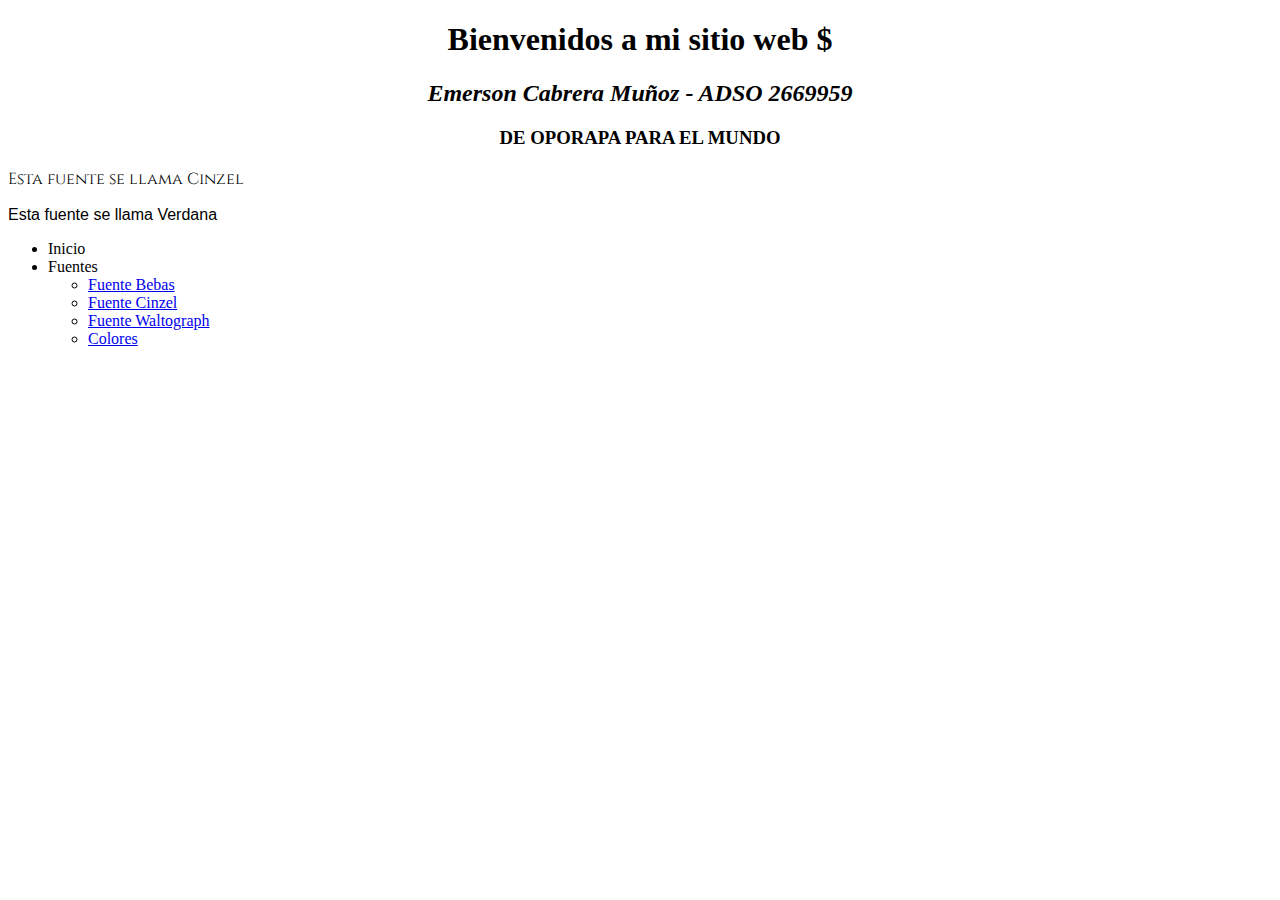
<file: index.html>
<!DOCTYPE html>
<html lang="en">
<head>
    <meta charset="UTF-8">
    <meta http-equiv="X-UA-Compatible" content="IE=edge">
    <meta name="viewport" content="width=device-width, initial-scale=1.0">
    <title>Mi sitio web </title>
    <link rel="stylesheet" href="styles.css">
    <link rel="preconnect" href="https://fonts.googleapis.com">

    <link rel="preconnect" href="https://fonts.gstatic.com" crossorigin>
    <link href="https://fonts.googleapis.com/css2?family=Cinzel&family=Shantell+Sans&display=swap" rel="stylesheet">

</head>
<body>
    <h1>Bienvenidos a mi sitio web $</h1>
    <h2>Emerson Cabrera Muñoz - ADSO 2669959</h2>
    <h3>DE OPORAPA PARA EL MUNDO</h3>
    <p class="font-cinzel">Esta fuente se llama Cinzel</p>
    <p class="font-verdana">Esta fuente se llama Verdana</p>

    <ul>
        <li>Inicio</li>
        <li>Fuentes<a>
            <ul>
     
               <li><a href="fuente-bebas.html">Fuente Bebas</a></li>
               <li><a href="fuente-cinzel.html">Fuente Cinzel</a></li>
               <li><a href="fuente-waltograph.html">Fuente Waltograph</a></li>
               <li><a href="colores.html">Colores</a></li>
           
            </ul>
        </li>
        
    </ul>
</body>
</html>
</file>
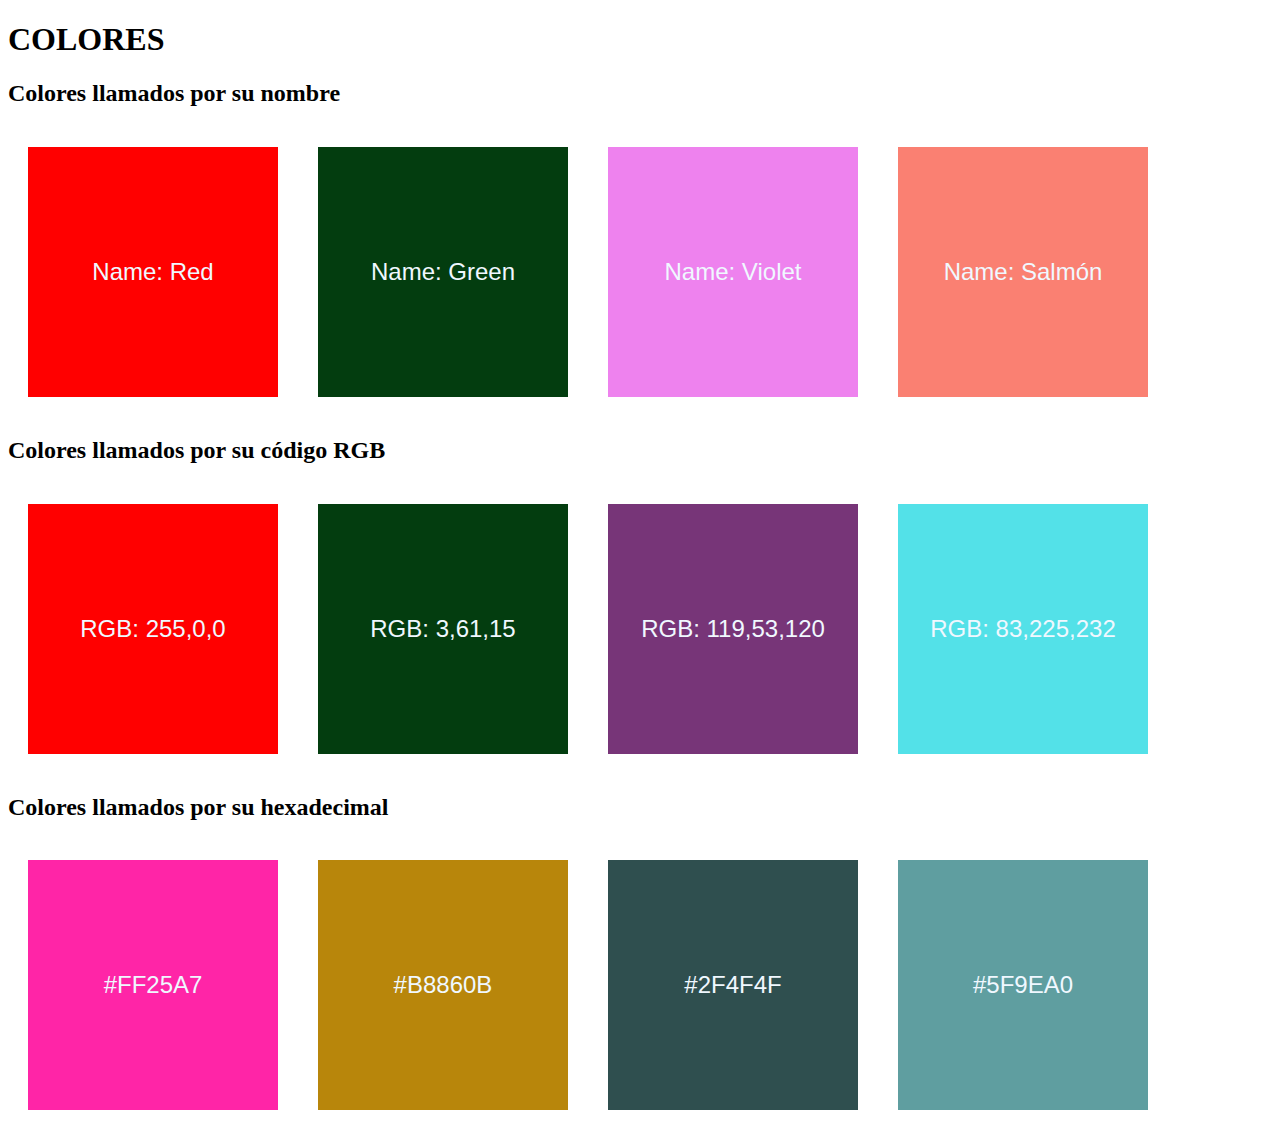
<file: colores.html>
<!DOCTYPE html>
<html lang="en">
<head>
    <meta charset="UTF-8">
    <meta http-equiv="X-UA-Compatible" content="IE=edge">
    <meta name="viewport" content="width=device-width, initial-scale=1.0">
    <title>Colores</title>
    <link rel="stylesheet" href="css/colores.css">
</head>
<body>
    <h1>COLORES</h1>
    <h2>Colores llamados por su nombre</h2>
    <div class="box-colores">

       <div class="box-color color-rojo"><span>Name: Red</span></div>
    
       <div class="box-color color-verde"><span>Name: Green</span></div>

       <div class="box-color color-violeta"><span>Name: Violet</span></div>

       <div class="box-color color-salmon"><span>Name: Salmón</span></div>
    </div>

    <h2>Colores llamados por su código RGB</h2>
    <div class="box-colores">
       <div class="box-color color-255-0-0"><span>RGB: 255,0,0</span></div>
       <div class="box-color color-3-61-15"><span>RGB: 3,61,15</span></div>
       <div class="box-color color-119-53-120"><span>RGB: 119,53,120</span></div>
       <div class="box-color color-83-225-232"><span>RGB: 83,225,232</span></div>
    </div>

    <h2>Colores llamados por su hexadecimal</h2>
    <div class="box-colores">
        <div class="box-color colorff25a7"><span>#FF25A7</span><div id="ff25a7"></div></div>
        <div class="box-color colorb8860b"><span>#B8860B</span><div id="b8860b"></div></div>
        <div class="box-color color2f4f4f"><span>#2F4F4F</span><div id="2f4f4f"></div></div> 
        <div class="box-color color5f9ea0"><span>#5F9EA0</span><div id="5f9ea0"></div></div>
        

    </div>
</body>
</html>
</file>
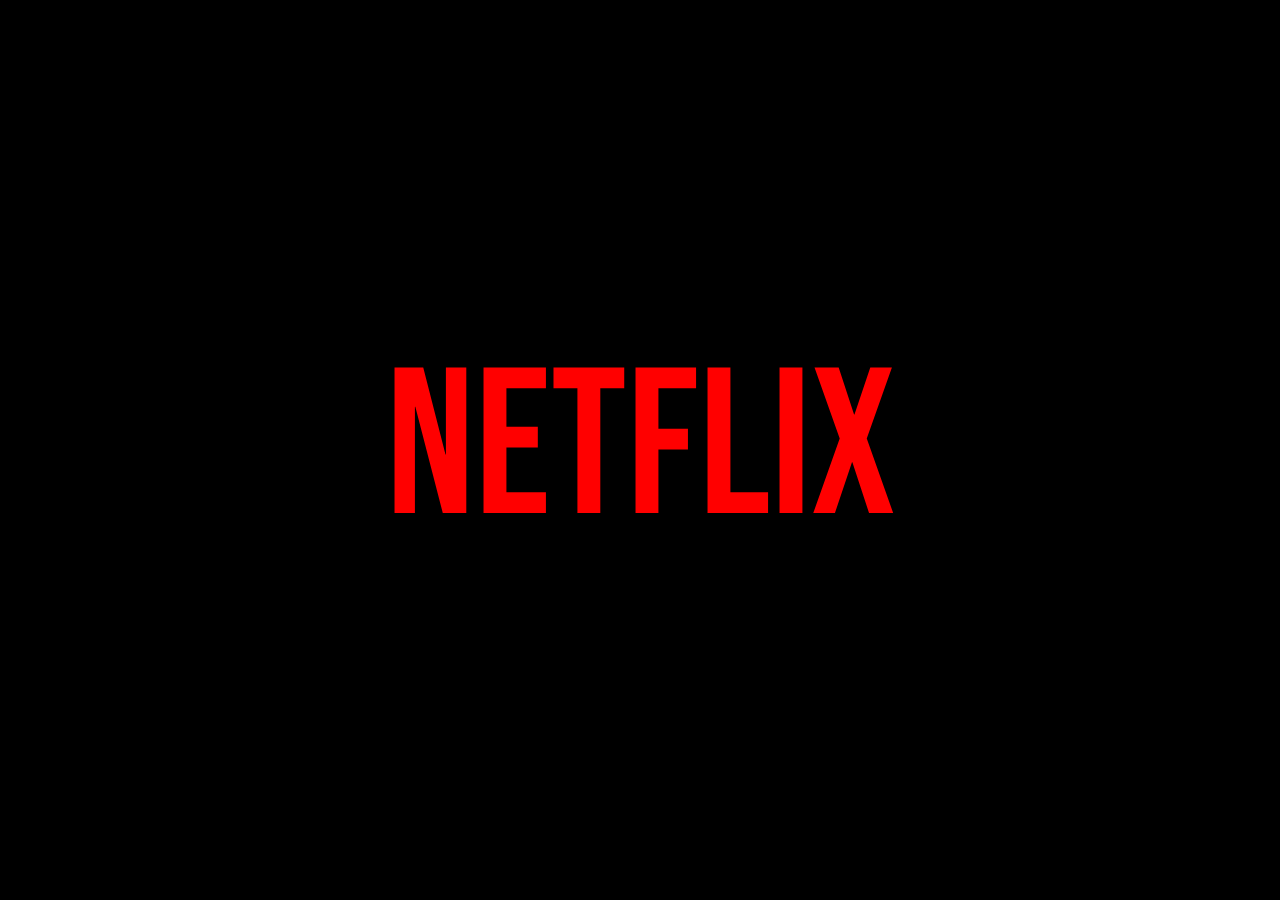
<file: fuente-bebas.html>
<!DOCTYPE html>
<html lang="en">
<head>
    <meta charset="UTF-8">
    <meta http-equiv="X-UA-Compatible" content="IE=edge">
    <meta name="viewport" content="width=device-width, initial-scale=1.0">
    <title>Fuente Bebas Neue</title>
    <link rel="stylesheet" href="css/fuente-bebas.css">
</head>
<body>
    <div> 
        <span>NETFLIX</span> 
    </div>
    
</body>
</html>
</file>
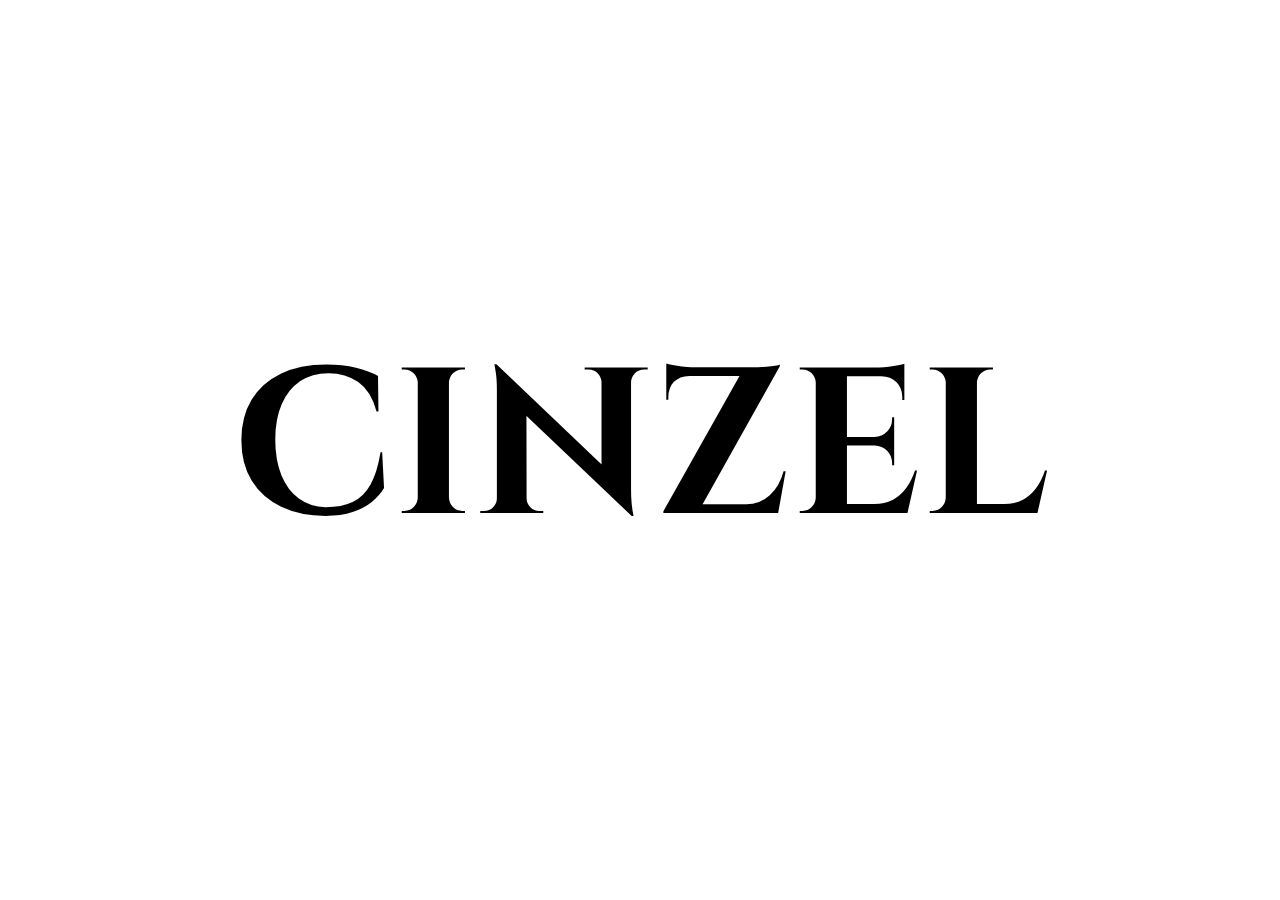
<file: fuente-cinzel.html>
<!DOCTYPE html>
<html lang="en">
<head>
    <meta charset="UTF-8">
    <meta http-equiv="X-UA-Compatible" content="IE=edge">
    <meta name="viewport" content="width=device-width, initial-scale=1.0">
    <title>Fuente Cinzel</title>
    <link rel="stylesheet" href="css/fuente-cinzel.css">
</head>
<body>
    <div> 
        <span>CINZEL</span> 
    </div>
    
</body>
</html>
</file>
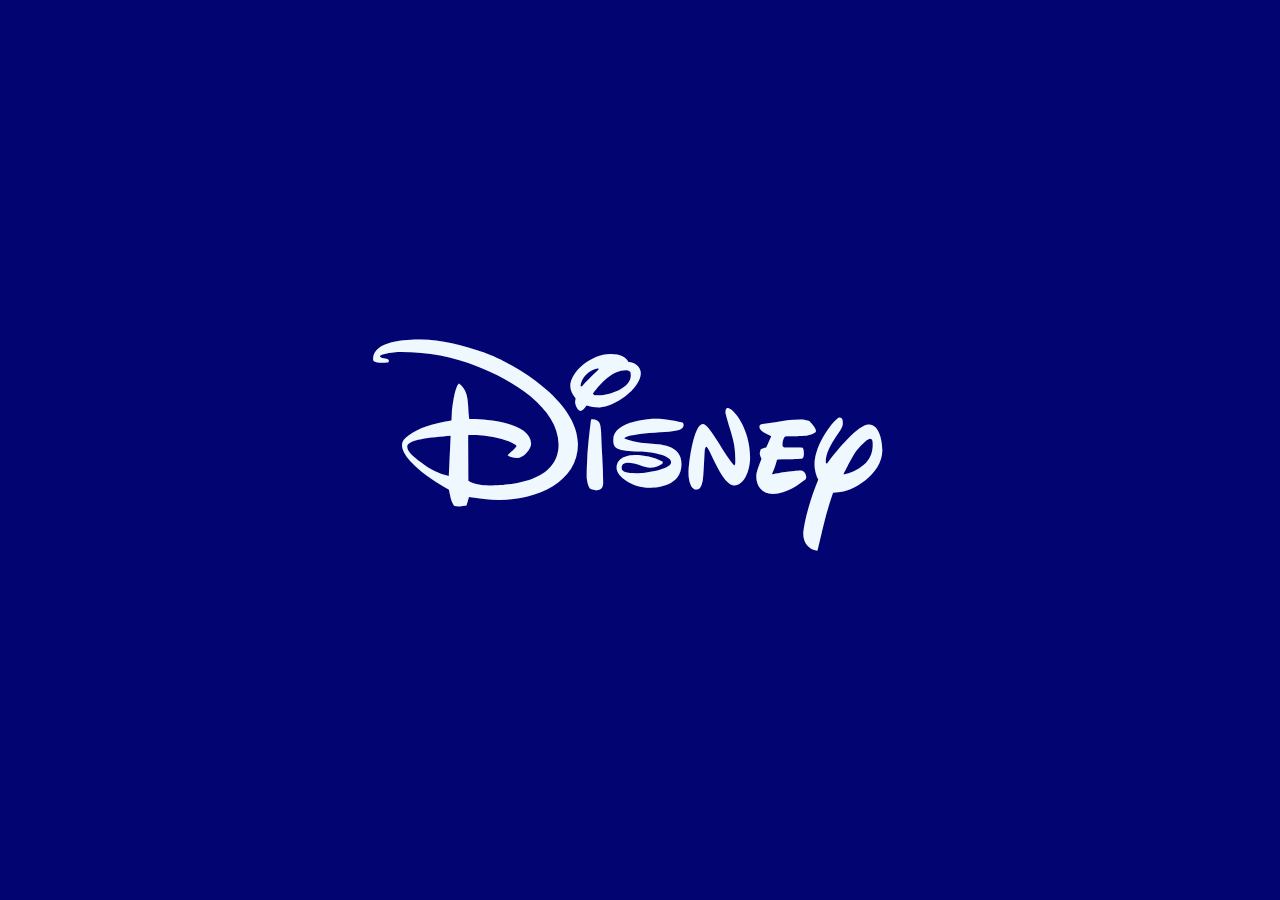
<file: fuente-waltograph.html>
<!DOCTYPE html>
<html lang="en">
<head>
    <meta charset="UTF-8">
    <meta http-equiv="X-UA-Compatible" content="IE=edge">
    <meta name="viewport" content="width=device-width, initial-scale=1.0">
    <title>Fuente Waltograph</title>
    <link rel="stylesheet" href="css/fuente-waltograph.css">
</head>
<body>
    <div>
         <span>Disney</span> 
    </div>
    
</body>
</html>
</file>
<file: styles.css>
h2 {
    font-style: italic;
    text-align: center;
}
/* Clases Atadas a un elemento*/
p.font-verdana
{
    font-family: Verdana, Geneva, Tahoma, sans-serif;
}
p.font-cinzel
{
    font-family: 'Cinzel', sans-serif;
}
h1 {
    text-align: center;
}
h3 {
    text-align: center;
}
</file>
<file: css/colores.css>
.box-colores{
    display: flex;
    flex-direction: row;
}
.box-color{
    width: 250px;
    height: 250px;
    margin: 20px;
    display: flex;
    justify-content: center;
    align-items: center;
}

.color-rojo{
    background-color: rgb(255,0,0);
}
.color-verde{
    background-color: rgb(3,61,15);
}
.color-violeta{
    background-color: violet;
}
.color-salmon{
    background-color: salmon;
}

.color-255-0-0{
    background-color: rgb(255,0,0);
}
.color-3-61-15{
    background-color: rgb(3,61,15);
}
.color-119-53-120{
    background-color: rgb(119,53,120);
}
.color-83-225-232{
    background-color: rgb(83,225,232);
}

span{
    color: aliceblue;
    font-size: 1.5em;
    font-family: Verdana, Geneva, Tahoma, sans-serif;
}

.colorff25a7{
    background-color: #ff25a7;
}
.colorb8860b{
    background-color: #b8860b;
}
.color2f4f4f{
    background-color: #2f4f4f;
}
.color5f9ea0{
    background-color: #5f9ea0;
}
</file>
<file: css/fuente-bebas.css>
*{
    margin: 0;
    padding: 0;
}
div{
    background-color: black;
    display: flex;
    justify-content: center;
    align-items: center;
    height: 100vh;
}
span{
    font-family: 'Bebas Neue';
    font-size: 13em;
    color: red;
}
/* bebas-neue-regular - latin */
@font-face {
    font-display: swap; /* Check https://developer.mozilla.org/en-US/docs/Web/CSS/@font-face/font-display for other options. */
    font-family: 'Bebas Neue';
    font-style: normal;
    font-weight: 400;
    src: url('../fonts/bebas-neue-v9-latin-regular.eot'); /* IE9 Compat Modes */
    src: url('../fonts/bebas-neue-v9-latin-regular.eot?#iefix') format('embedded-opentype'), /* IE6-IE8 */
         url('../fonts/bebas-neue-v9-latin-regular.woff2') format('woff2'), /* Super Modern Browsers */
         url('../fonts/bebas-neue-v9-latin-regular.woff') format('woff'), /* Modern Browsers */
         url('../fonts/bebas-neue-v9-latin-regular.ttf') format('truetype'), /* Safari, Android, iOS */
         url('../fonts/bebas-neue-v9-latin-regular.svg#BebasNeue') format('svg'); /* Legacy iOS */
  }
</file>
<file: css/fuente-cinzel.css>
*{
    margin: 0;
    padding: 0;
}
div{
    background-color: rgb(255, 255, 255);
    display: flex;
    justify-content: center;
    align-items: center;
    height: 100vh;
}
span{
    font-family: 'Cinzel', serif;
    font-size: 13em;
    color: rgb(0, 0, 0);
}
/* cinzel-700 - latin */
@font-face {
    font-display: swap; /* Check https://developer.mozilla.org/en-US/docs/Web/CSS/@font-face/font-display for other options. */
    font-family: 'Cinzel';
    font-style: normal;
    font-weight: 700;
    src: url('../fonts/cinzel-v19-latin-700.eot'); /* IE9 Compat Modes */
    src: url('../fonts/cinzel-v19-latin-700.eot?#iefix') format('embedded-opentype'), /* IE6-IE8 */
         url('../fonts/cinzel-v19-latin-700.woff2') format('woff2'), /* Super Modern Browsers */
         url('../fonts/cinzel-v19-latin-700.woff') format('woff'), /* Modern Browsers */
         url('../fonts/cinzel-v19-latin-700.ttf') format('truetype'), /* Safari, Android, iOS */
         url('../fonts/cinzel-v19-latin-700.svg#Cinzel') format('svg'); /* Legacy iOS */
  }
</file>
<file: css/fuente-waltograph.css>
*{
    margin: 0;
    padding: 0;
}
div{
    background-color: rgb(2, 4, 114);
    display: flex;
    justify-content: center;
    align-items: center;
    height: 100vh;
}
span{
    font-family: 'waltograph';
    font-size: 13em;
    color: aliceblue;
}
/* Waltograph - latin */
@font-face {
    font-display: swap; /* Check https://developer.mozilla.org/en-US/docs/Web/CSS/@font-face/font-display for other options. */
    font-family: 'waltograph';
    font-style: normal;
    font-weight: 400;
    src: url('../fonts/waltograph42.otf'), /* IE9 Compat Modes */
     url('../fonts/waltographUI.ttf'); /* IE6-IE8 */
  }
</file>
